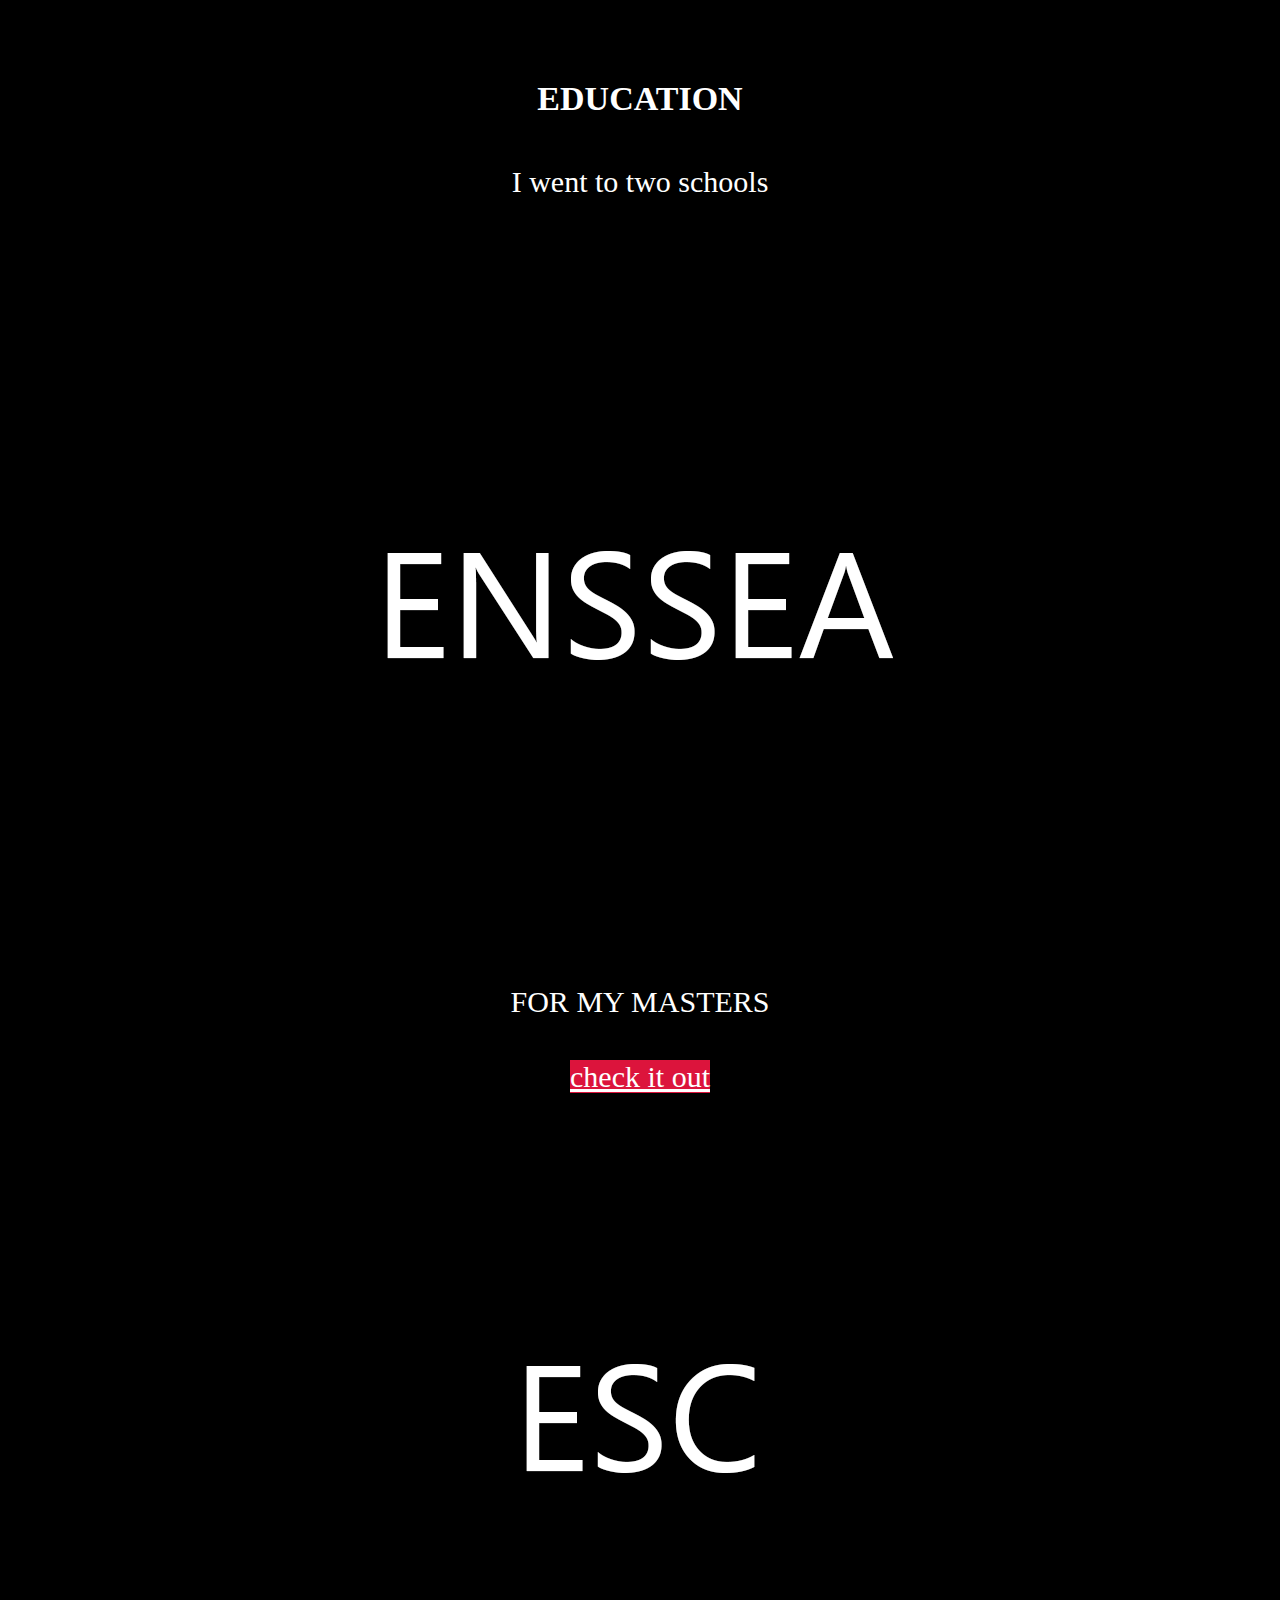
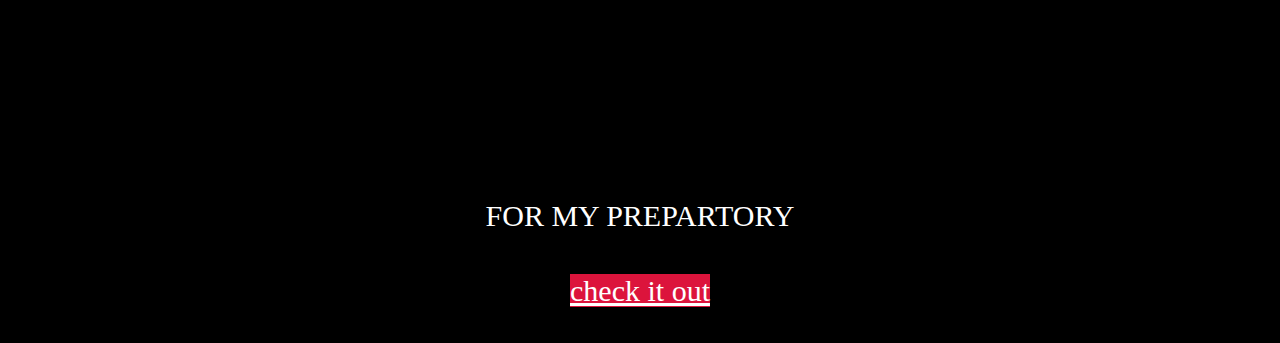
<file: educ.html>
<!DOCTYPE html>

<html lang="en">
    <head>
        <meta name="viewport" content="width=device-width, initial-scale=1.0, user-scalable=yes">
        <link href="https://cdn.jsdelivr.net/npm/bootstrap@5.2.0/dist/css/bootstrap.min.css" rel="stylesheet" integrity="sha384-gH2yIJqKdNHPEq0n4Mqa/HGKIhSkIHeL5AyhkYV8i59U5AR6csBvApHHNl/vI1Bx" crossorigin="anonymous">
        <script src="https://cdn.jsdelivr.net/npm/bootstrap@5.0.2/dist/js/bootstrap.bundle.min.js" integrity="sha384-MrcW6ZMFYlzcLA8Nl+NtUVF0sA7MsXsP1UyJoMp4YLEuNSfAP+JcXn/tWtIaxVXM" crossorigin="anonymous"></script>
        <link href="d.css" rel="stylesheet">
        <title>My Webpage</title>
    </head>
    <body>
        <section id="fac">
        <div class="header">
            <h1>EDUCATION</h1>
            <p>I went to two schools</p>
        </div>
        <div class="container">
            <div class="section">
                <div class="row">
                    <div class="col-md-4">
                        <div class="card text-center">
                            <img src="ENBSSEA.png" class="card-img-top">
                            <div class="card-body">
                                <h5 class="card-title"></h5>
                                <p>FOR MY MASTERS</p>
                                <a href="http://www.enssea.net/" class="btn btn-primary">check it out</a>
                            </div>
                        </div>
                    </div>
                    <div class="col-md-4">
                        <div class="card text-center">
                            <img src="ESC.png" class="card-img-top">
                            <div class="card-body">
                                <h5 class="card-title"></h5>
                                <p>FOR MY PREPARTORY</p>
                                <a href="https://esc-alger.dz/" class="btn btn-primary">check it out</a>
                            </div>
                        </div>
                    </div>
              </div>
        </section>
    </body>
</html>
</file>
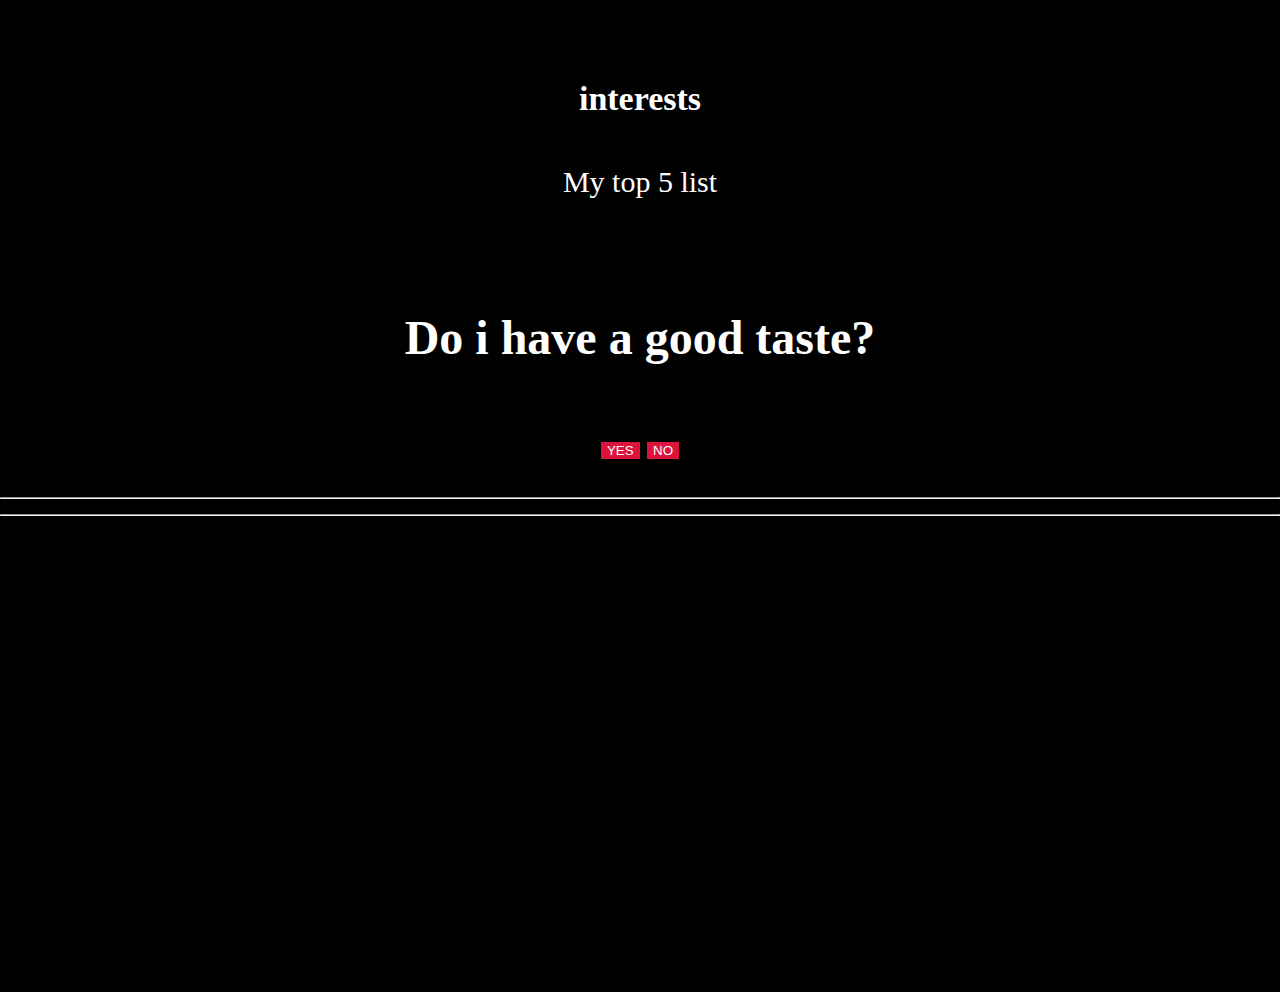
<file: intrests.html>
<!DOCTYPE html>

<html lang="en">
    <head>
        <meta name="viewport" content="width=device-width, initial-scale=1.0, user-scalable=yes">
        <link href="https://cdn.jsdelivr.net/npm/bootstrap@5.2.0/dist/css/bootstrap.min.css" rel="stylesheet" integrity="sha384-gH2yIJqKdNHPEq0n4Mqa/HGKIhSkIHeL5AyhkYV8i59U5AR6csBvApHHNl/vI1Bx" crossorigin="anonymous">
        <script src="https://cdn.jsdelivr.net/npm/bootstrap@5.0.2/dist/js/bootstrap.bundle.min.js" integrity="sha384-MrcW6ZMFYlzcLA8Nl+NtUVF0sA7MsXsP1UyJoMp4YLEuNSfAP+JcXn/tWtIaxVXM" crossorigin="anonymous"></script>
        <link href="styles.css" rel="stylesheet">
        <title>My interests</title>
    </head>
    <body>
        <section id="fac">
        <div class="header">
            <h1>interests</h1>
            <p>My top 5 list</p>
        </div>
            <div>
                <h3>Do i have a good taste?</h3>
                <button id="inc" class="btn btn-light btn-lg">YES</button>
                <button id="inc1" class="btn btn-light btn-lg">NO</button>
                <p id='an' style="color:white"></p>
            </div>
            <hr>
            <hr>
        <div class="container">
            <table id="example" class="table-dark" style="width:110%">
                <thead>
                    <tr class="table-dark">
                        <th>TOP</th>
                        <th>MANGAS/ANIMES</th>
                        <th>MOVIES</th>
                        <th>TV SHOWS</th>
                        <th>TEAMS</th>
                        <th>SONGS</th>
                    </tr>
                </thead>
                <tbody>
                    <tr class="table-dark">
                        <td>1</td>
                        <td>BERSERK</td>
                        <td>How To Train Your Dragon</td>
                        <td>GAME OF THRONES</td>
                        <td>BAYERN</td>
                        <td>Too deep for the intro.</td>
                    </tr>
                    <tr class="table-dark">
                        <td>2</td>
                        <td>/</td>
                        <td>Interstellar</td>
                        <td>True Detective</td>
                        <td>/</td>
                        <td>Written In The Water</td>
                    </tr>
                    <tr class="table-dark">
                        <td>3</td>
                        <td>/</td>
                        <td>the bad the good and the ugly</td>
                        <td>Breaking Bad</td>
                        <td>/</td>
                        <td>/</td>
                    </tr>
                    <tr class="table-dark">
                        <td>4</td>
                        <td>/</td>
                        <td>The Dark Knight</td>
                        <td>Black Sails</td>
                        <td>/</td>
                        <td>/</td>
                    </tr>
                    <tr class="table-dark">
                        <td>5</td>
                        <td>/</td>
                        <td>ratatouille</td>
                        <td>The Haunting of Hill House</td>
                        <td>/</td>
                        <td>/</td>
                    </tr>
              </div>
        </section>
        <script>
            // TODO: Add code to check answers to questions
            let button = document.querySelector('#inc');
            document.querySelector('#inc').addEventListener('click',function() {
                button.style.backgroundColor = 'green';
                document.querySelector('#an').innerHTML = 'Correct';
            });
            let button1 = document.querySelector('#inc1');
            document.querySelector('#inc1').addEventListener('click',function() {
                button1.style.backgroundColor = 'red';
                document.querySelector('#an').innerHTML = 'Incorrect my taste is immaculate i know you just missclicked';
            });
        </script>
    </body>
</html>
</file>
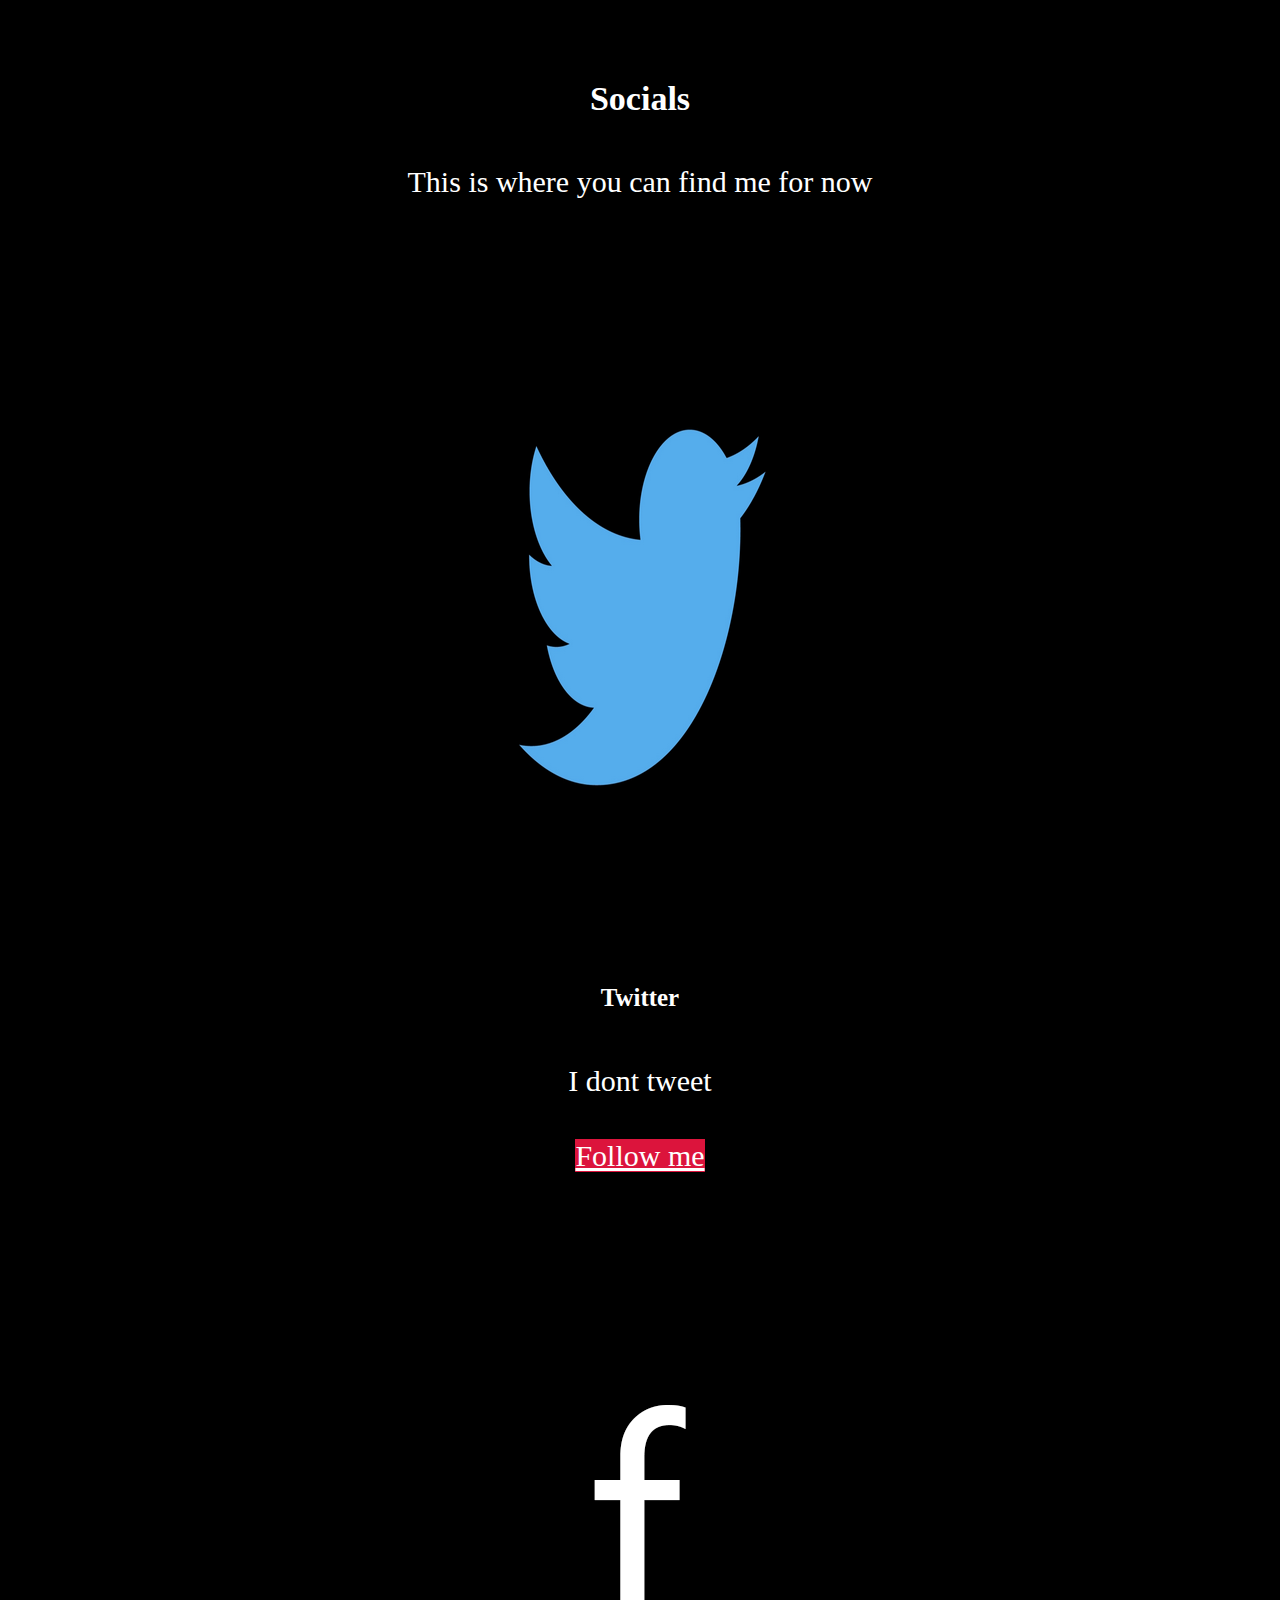
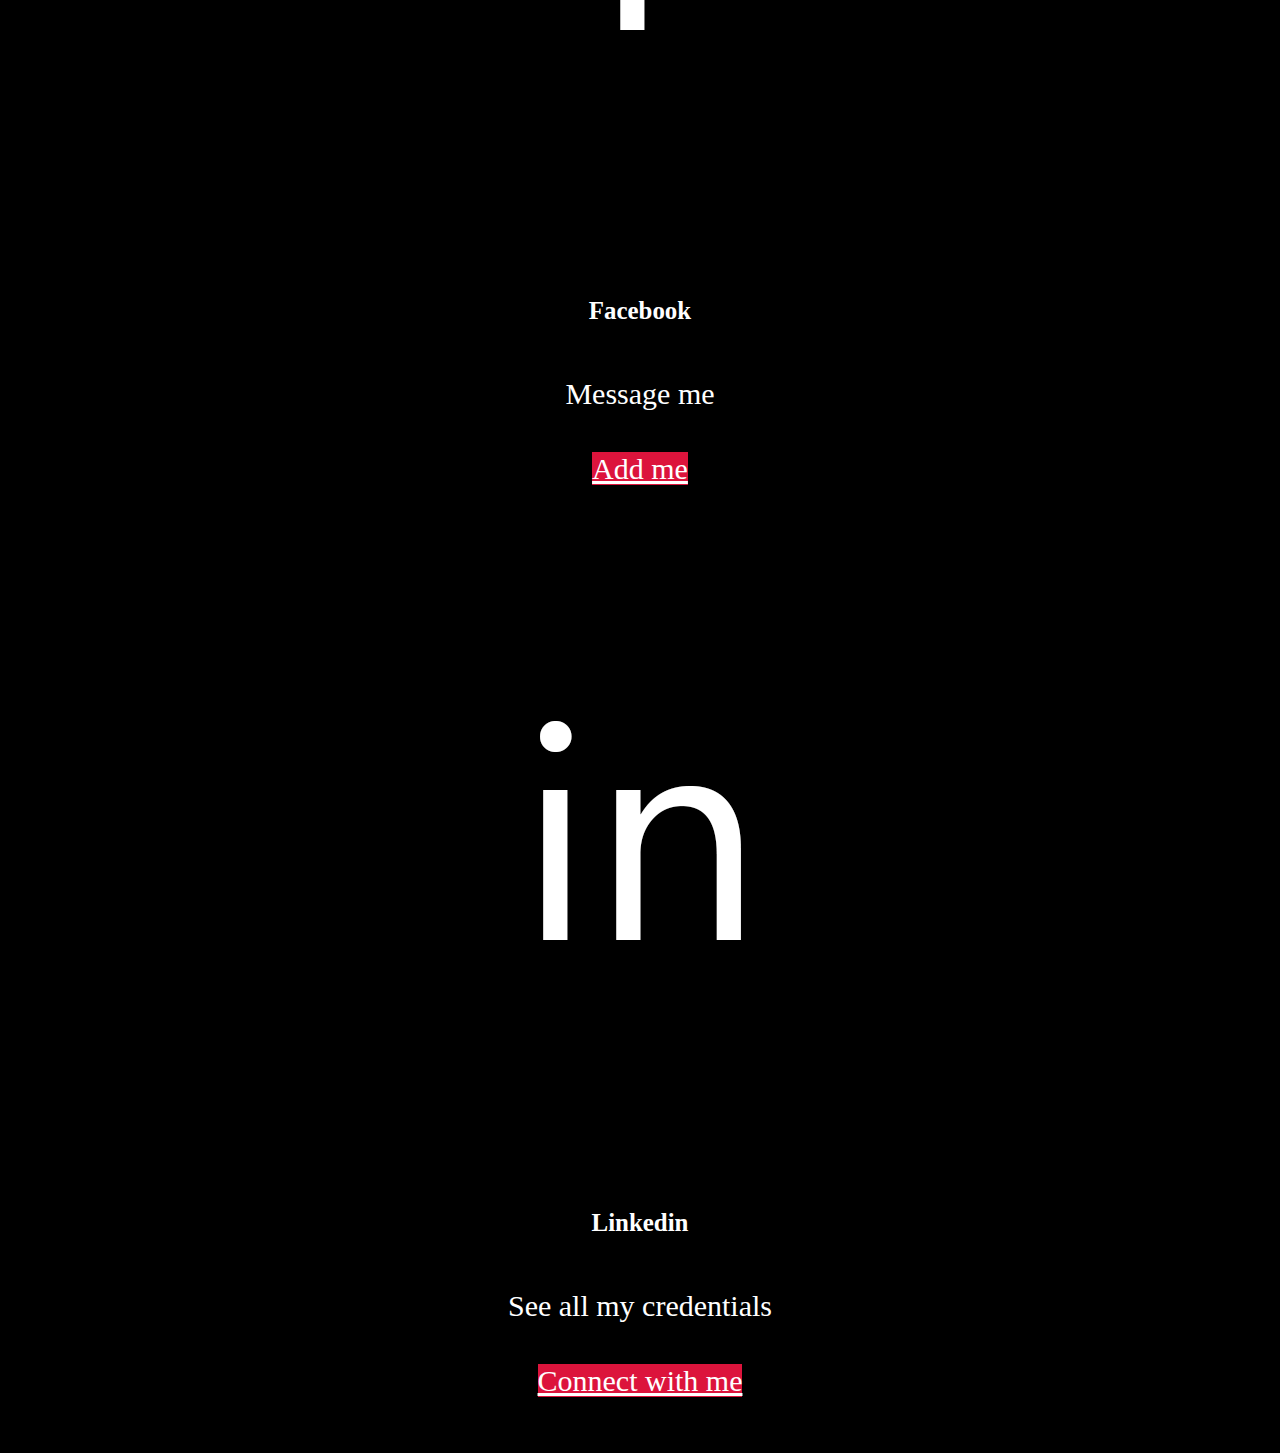
<file: socials.html>
<!DOCTYPE html>

<html lang="en">
    <head>
        <meta name="viewport" content="width=device-width, initial-scale=1.0, user-scalable=yes">
        <link href="https://cdn.jsdelivr.net/npm/bootstrap@5.2.0/dist/css/bootstrap.min.css" rel="stylesheet" integrity="sha384-gH2yIJqKdNHPEq0n4Mqa/HGKIhSkIHeL5AyhkYV8i59U5AR6csBvApHHNl/vI1Bx" crossorigin="anonymous">
        <script src="https://cdn.jsdelivr.net/npm/bootstrap@5.0.2/dist/js/bootstrap.bundle.min.js" integrity="sha384-MrcW6ZMFYlzcLA8Nl+NtUVF0sA7MsXsP1UyJoMp4YLEuNSfAP+JcXn/tWtIaxVXM" crossorigin="anonymous"></script>
        <link href="styles.css" rel="stylesheet">
        <title>My Webpage</title>
    </head>
    <body>
        <section id="fac">
        <div class="header">
            <h1>Socials</h1>
            <p>This is where you can find me for now</p>
        </div>
        <div class="container">
            <div class="section">
                <div class="row">
                    <div class="col-md-4">
                        <div class="card text-center">
                            <img src="tw.png" class="card-img-top">
                            <div class="card-body">
                                <h5 class="card-title">Twitter</h5>
                                <p>I dont tweet</p>
                                <a href="https://twitter.com/" class="btn btn-primary">Follow me</a>
                            </div>
                        </div>
                    </div>
                    <div class="col-md-4">
                        <div class="card text-center">
                            <img src="f.png" class="card-img-top">
                            <div class="card-body">
                                <h5 class="card-title">Facebook</h5>
                                <p>Message me</p>
                                <a href="https://www.facebook.com/younes.babichou" class="btn btn-primary">Add me</a>
                            </div>
                        </div>
                    </div>
                    <div class="col-md-4">
                        <div class="card text-center">
                            <img src="in.png" class="card-img-top">
                            <div class="card-body">
                                <h5 class="card-title">Linkedin</h5>
                                <p>See all my credentials</p>
                                <a href="https://www.youtube.com/shorts/ot8ToOoCkBQ" class="btn btn-primary">Connect with me</a>
                            </div>
                        </div>
                    </div>
              </div>
        </section>
    </body>
</html>
</file>
<file: d.css>
.header {
    padding: 20px;
    text-align: center;
    background: black;
    color: white;
    font-size: 30px;
    margin-bottom: 2rem;
}

body {
    background-color: black;
    color: white9;
    font-size: 30px;
    font-weight: 400;
    line-height: 1.5;
    margin: 0;
    text-align: center;
}

.container {
    margin-left: auto;
    margin-right: auto;
    padding-left: 10px;
    padding-right: 10px;
    border: 1px;
}

#fac{
    background-color: black;
    padding:30px 0px;
    margin-left: auto;
    margin-right: auto;
}
#fac h1 {
    font-weight: 900;
    font-size: 34px;
    padding-bottom: 5px;

}
.title{
    text-align:center;
    padding: 25px 0px;
}

.title p {
    font-size: 18px;
}
.card-body{
    background-color: black;
    color: white;
}

.card{
    margin-left: auto;
    margin-right: auto;
}

h3 {
    font-size: 48px;
    color: white;
}

.table{
    margin-left: auto;
    margin-right: auto;
  }

#n{
    font-size: 48px;
    color: white;
}

.section{
    margin-left: auto;
    margin-right: auto;
}
.col-md-4{
    margin-left: auto;
    margin-right: auto;
}
.btn{
    background-color: Crimson;
    color: white;
    border: black;
}
.btn:hover {
    background-color:LightPink;
    color: white;
  }
</file>
<file: styles.css>
.header {
    padding: 20px;
    text-align: center;
    background: black;
    color: white;
    font-size: 30px;
    margin-bottom: 2rem;
}

body {
    background-color: black;
    color: white9;
    font-size: 30px;
    font-weight: 400;
    line-height: 1.5;
    margin: 0;
    text-align: center;
}

.container {
    margin-left: auto;
    margin-right: auto;
    padding-left: 10px;
    padding-right: 10px;
    border: 1px;
}

#fac{
    background-color: black;
    padding : 30px 0px;

}
#fac h1 {
    font-weight: 900;
    font-size: 34px;
    padding-bottom: 5px;

}
.title{
    text-align:center;
    padding: 25px 0px;
}

.title p {
    font-size: 18px;
}
.card-body{
    background-color: black;
    color: white;
}

.card{
    margin: 20px 10px;
}

h3 {
    font-size: 48px;
    color: white;
}

.table{
    margin-left: auto;
    margin-right: auto;
  }

#n{
    font-size: 48px;
    color: white;
}

.btn{
    background-color: Crimson;
    color: white;
    border: black;
}
.btn:hover {
    background-color:LightPink;
    color: white;
  }
</file>
